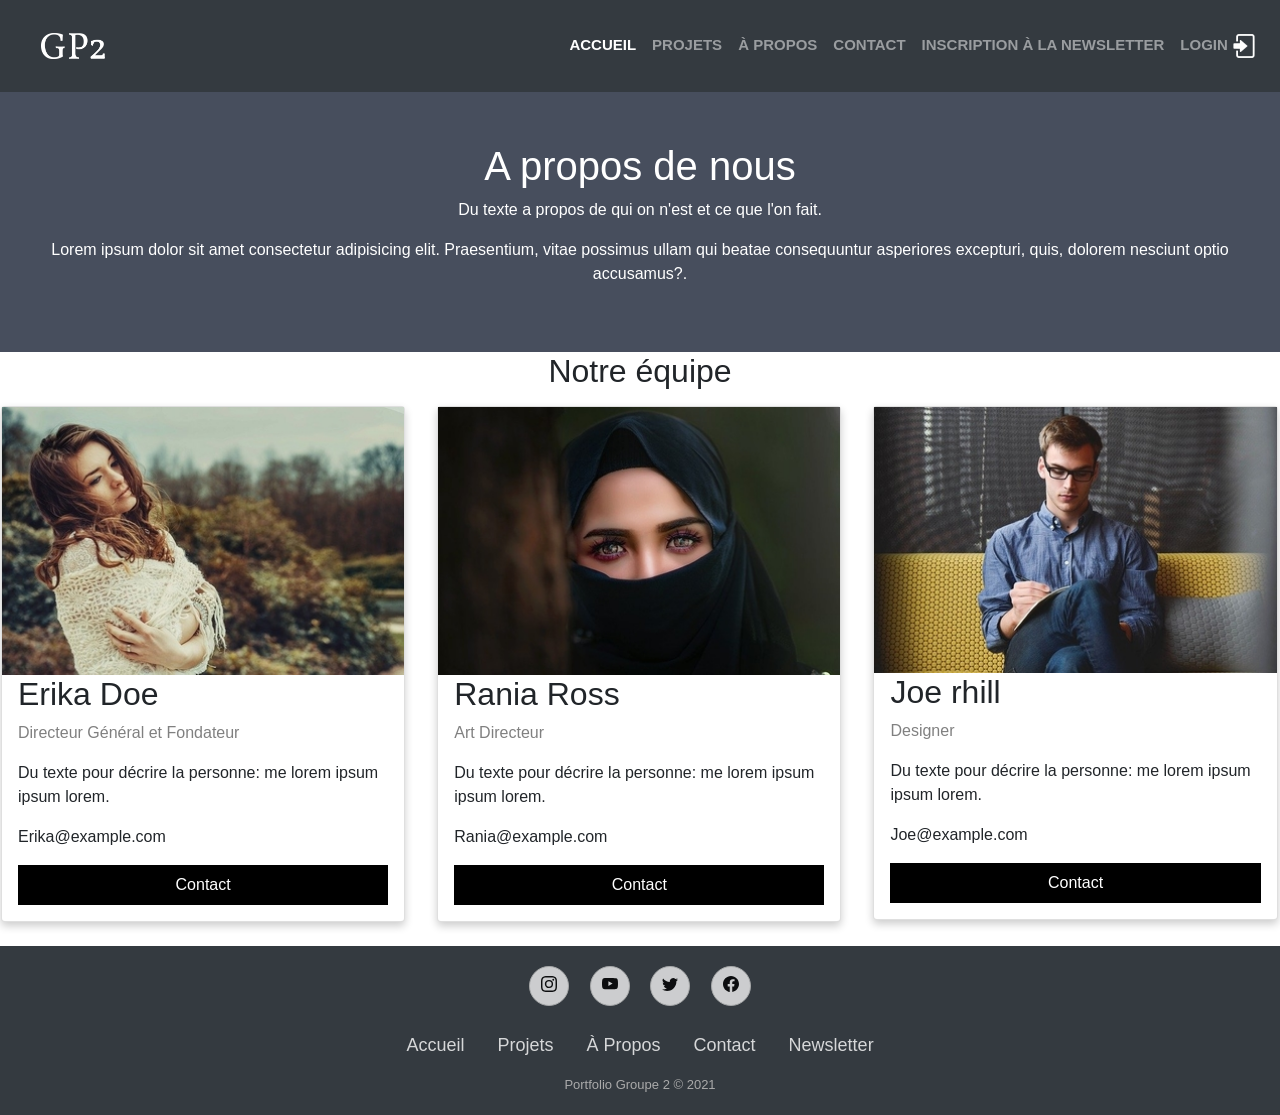
<file: about.html>
<!doctype html>
<html lang="fr">
  <head>
    <!-- Required meta tags -->
    <meta charset="utf-8">
    <meta name="viewport" content="width=device-width, initial-scale=1, shrink-to-fit=no">

    <!-- Bootstrap CSS -->
    <link rel="stylesheet" href="https://stackpath.bootstrapcdn.com/bootstrap/4.3.1/css/bootstrap.min.css">
    <link rel="stylesheet" href="css/about.css">
   
    <title>Portfolio/Grp-2</title>
  </head>

  <body>

  <header id="header">

      
    <nav class="navbar navbar-expand-md navbar-dark bg-dark" >
      <div class="div_logo_gp2" >
        <a id="lien_logo " href="index.html"><img id="logo_gp2" src="images/logo_gp2.png" alt="logo_gp"></a>

      </div>
      <button class="navbar-toggler " type="button" data-toggle="collapse" data-target="#navbarNavDropdown" aria-controls="navbarNavDropdown" aria-expanded="false" aria-label="Toggle navigation">
          <span class="navbar-toggler-icon"></span>
      </button>
      <div class=" div_bar collapse navbar-collapse" id="navbarNavDropdown">
          <ul class="navbar-nav">
              <li class="nav-item active">
                  <a class="nav-link sous_navbar" href="index.html">ACCUEIL <span class="sr-only">(current)</span></a>
              </li>
              <li class="nav-item">
                  <a class="nav-link sous_navbar" href="#page_present">PROJETS</a>
              </li>
              <li class="nav-item">
                  <a class="nav-link sous_navbar" href="about.html">À PROPOS</a>
              </li>
              <li class="nav-item">
                  <a class="nav-link sous_navbar" href="#">CONTACT</a>
              </li>
              <li class="nav-item">
                  <a class="nav-link sous_navbar" href="#">INSCRIPTION À LA NEWSLETTER</a>
              </li>
              <li class="nav-item">
                  <a class="nav-link sous_navbar" href="login.html">LOGIN <img src="images/logo_login.ico" alt="logo_login"> </a>
              </li>
          </ul>
      </div>
  </nav>

</header>
  

  <div class="about-section">
    <h1>A propos de nous</h1>
    <p>Du texte a propos de qui on n'est et ce que l'on fait.</p>
    <p>Lorem ipsum dolor sit amet consectetur adipisicing elit. Praesentium, vitae possimus ullam qui beatae consequuntur asperiores excepturi, quis, dolorem nesciunt optio accusamus?.</p>
  </div>
  
  <h2 style="text-align:center">Notre équipe</h2>
  <div class="row">
    <div class="column">
      <div class="card">
        <img src="images/woman-837156_640.jpg" alt="Jane" style="width:100%">
        <div class="container">
          <h2>Erika Doe</h2>
          <p class="title">Directeur Général et Fondateur</p>
          <p>Du texte pour décrire la personne: me lorem ipsum ipsum lorem.</p>
          <p>Erika@example.com</p>
          <p><button class="button">Contact</button></p>
        </div>
      </div>
    </div>
  
    <div class="column">
      <div class="card">
        <img src="images/hijab-3064633_640.jpg" alt="Mike" style="width:100%">
        <div class="container">
          <h2>Rania Ross</h2>
          <p class="title">Art Directeur</p>
          <p>Du texte pour décrire la personne: me lorem ipsum ipsum lorem.</p>
          <p>Rania@example.com</p>
          <p><button class="button">Contact</button></p>
        </div>
      </div>
    </div>
  
    <div class="column">
      <div class="card">
        <img src="images/entrepreneur-593358_640.jpg" alt="John" style="width:100%">
        <div class="container">
          <h2>Joe rhill</h2>
          <p class="title">Designer</p>
          <p>Du texte pour décrire la personne: me lorem ipsum ipsum lorem.</p>
          <p>Joe@example.com</p>
          <p><button class="button">Contact</button></p>
        </div>
      </div>
    </div>
  </div>  


  <div class="footer-basic bg-dark">
    <footer>
        <div class="social">
          <a href="https://www.instagram.com/" target="_blank"> <img src="images/reseau/instagram.svg" alt="logo instagram"> </a>
          <a href="https://www.youtube.com/" target="_blank"> <img src="images/reseau/youtube.svg" alt="logo youtube"></a>
          <a href="https://twitter.com/" target="_blank"> <img src="images/reseau/twitter.svg" alt="logo twitter"></a>
          <a href="https://www.facebook.com/" target="_blank"> <img src="images/reseau/facebook.svg" alt="logo facebook"></a>
        </div>
        <ul class="list-inline">
            <li class="list-inline-item"><a href="#">Accueil</a></li>
            <li class="list-inline-item"><a href="#">Projets</a></li>
            <li class="list-inline-item"><a href="#">À Propos</a></li>
            <li class="list-inline-item"><a href="#">Contact</a></li>
            <li class="list-inline-item"><a href="#">Newsletter</a></li>
        </ul>
        <p class="copyright">Portfolio Groupe 2 © 2021</p>
    </footer>
</div>


    <!-- Optional JavaScript -->
    <!-- jQuery first, then Popper.js, then Bootstrap JS -->
    <script src="https://code.jquery.com/jquery-3.3.1.slim.min.js"></script>
    <script src="https://cdnjs.cloudflare.com/ajax/libs/popper.js/1.14.7/umd/popper.min.js"></script>
    <script src="https://stackpath.bootstrapcdn.com/bootstrap/4.3.1/js/bootstrap.min.js"></script>
  </body>
</html>
</file>
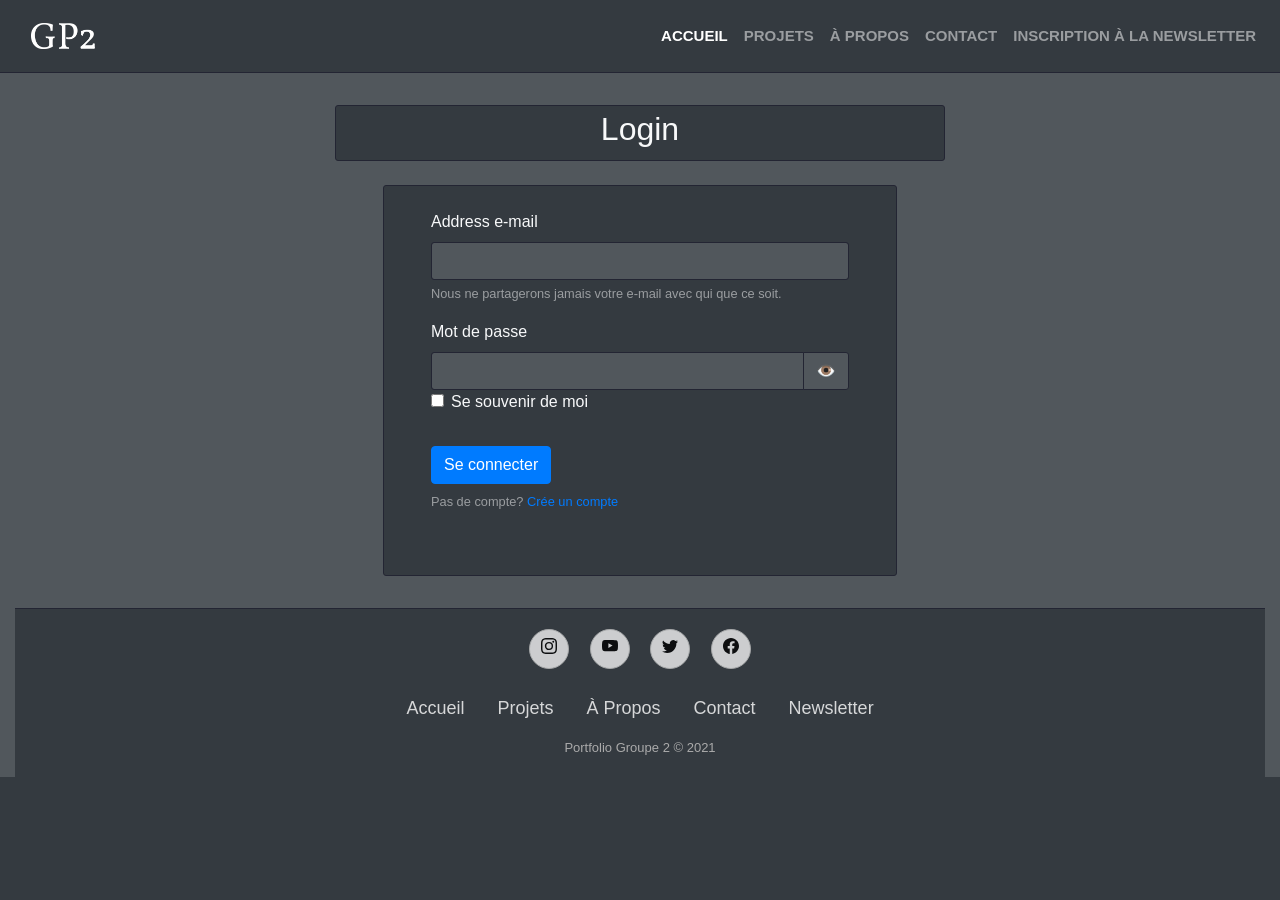
<file: login.html>
<!doctype html>
<html lang="fr">
  <head>
    <meta charset="utf-8">
    <meta name="viewport" content="width=device-width, initial-scale=1, shrink-to-fit=no">
    <link rel="stylesheet" href="https://stackpath.bootstrapcdn.com/bootstrap/4.3.1/css/bootstrap.min.css">
    <link rel="stylesheet" href="css/connexion.css">
		<title>Portfolio Grp-2 | Login</title>
  </head>
	<body class="bg-dark">
		<header id="header">

      
    
			<nav class="navbar navbar-expand-md navbar-dark bg-dark line-bottom" >
				<div class="div_logo_gp2" >
					<a id="lien_logo" href="index.html"><img id="logo_gp2" src="images/logo_gp2.png" alt="logo_gp"></a>
	
				</div>
				<button class="navbar-toggler " type="button" data-toggle="collapse" data-target="#navbarNavDropdown" aria-controls="navbarNavDropdown" aria-expanded="false" aria-label="Toggle navigation">
						<span class="navbar-toggler-icon"></span>
				</button>
				<div class=" div_bar collapse navbar-collapse" id="navbarNavDropdown">
						<ul class="navbar-nav">
								<li class="nav-item active">
										<a class="nav-link sous_navbar" href="index.html">ACCUEIL <span class="sr-only">(current)</span></a>
								</li>
								<li class="nav-item">
										<a class="nav-link sous_navbar" href="#page_present">PROJETS</a>
								</li>
								<li class="nav-item">
										<a class="nav-link sous_navbar" href="about.html">À PROPOS</a>
								</li>
								<li class="nav-item">
										<a class="nav-link sous_navbar" href="#">CONTACT</a>
								</li>
								<li class="nav-item">
										<a class="nav-link sous_navbar" href="#">INSCRIPTION À LA NEWSLETTER</a>
								</li>
						</ul>
				</div>
		</nav>
	
	</header>
		<div class="container-fluid bg-grayish">
			<div class="row justify-content-md-center">
				<div class="col-12 col-md-10 col-lg-8 col-xl-6 mt-2 mb-2">
					
					<div class="mt-4 text-center round-box bg-dark">
						<h1 class="smaller-text text-light p-1">Login</h1>
					</div>
				
					<div class="mb-4 mt-4 mx-xl-5 px-3 pb-3 pt-2 bg-dark round-box text-light">
						<div class="container mb-3">
							<form class="p-3">
								<div class="form-group">
									<label for="email">Address e-mail</label>
									<input type="email" class="form-control bg-grayish round-box" name ="email" id="email" aria-describedby="emailHelp" required>
									<small id="emailHelp" class="form-text text-white-50">Nous ne partagerons jamais votre e-mail avec qui que ce soit.</small>
								</div>
								<div class="form-group">
									<label for="password">Mot de passe</label>
									<div class="input-group is-invalid">
										<input type="password" class="form-control bg-grayish round-box" name="password" id="password" required>
										<div class="input-group-append">
											<button class="btn bg-grayish round-box" type="button">👁️</button>
										</div>
									</div>
								<div class="form-group form-check">
									<input type="checkbox" class="form-check-input" id="exampleCheck1">
									<label class="form-check-label" for="exampleCheck1">Se souvenir de moi</label>
								</div>
								<button type="submit" class="btn btn-primary mt-3">Se connecter</button>
								<div>
									<small id="noAccount" class="form-text text-white-50 mt-2">Pas de compte? <a href="register.html">Crée un compte</a></small>
								</div> 
							</form>
						</div>
					</div>
				</div>
			</div>
		</div>
    <div class="footer-basic bg-dark line-top">
			<footer>
				<div class="social">
					<a href="https://www.instagram.com/" target="_blank"> <img src="images/reseau/instagram.svg" alt="logo instagram"> </a>
					<a href="https://www.youtube.com/" target="_blank"> <img src="images/reseau/youtube.svg" alt="logo youtube"></a>
					<a href="https://twitter.com/" target="_blank"> <img src="images/reseau/twitter.svg" alt="logo twitter"></a>
					<a href="https://www.facebook.com/" target="_blank"> <img src="images/reseau/facebook.svg" alt="logo facebook"></a>
				</div>
				<ul class="list-inline">
					<li class="list-inline-item"><a href="#">Accueil</a></li>
					<li class="list-inline-item"><a href="#">Projets</a></li>
					<li class="list-inline-item"><a href="#">À Propos</a></li>
					<li class="list-inline-item"><a href="#">Contact</a></li>
					<li class="list-inline-item"><a href="#">Newsletter</a></li>
				</ul>
				<p class="copyright">Portfolio Groupe 2 © 2021</p>
			</footer>
		</div>
    <script src="https://code.jquery.com/jquery-3.3.1.min.js"></script>
    <script src="https://cdnjs.cloudflare.com/ajax/libs/popper.js/1.14.7/umd/popper.min.js"></script>
    <script src="https://stackpath.bootstrapcdn.com/bootstrap/4.3.1/js/bootstrap.min.js"></script>
		<script src="js/custom.js"></script>
	</body>
</html>
</file>
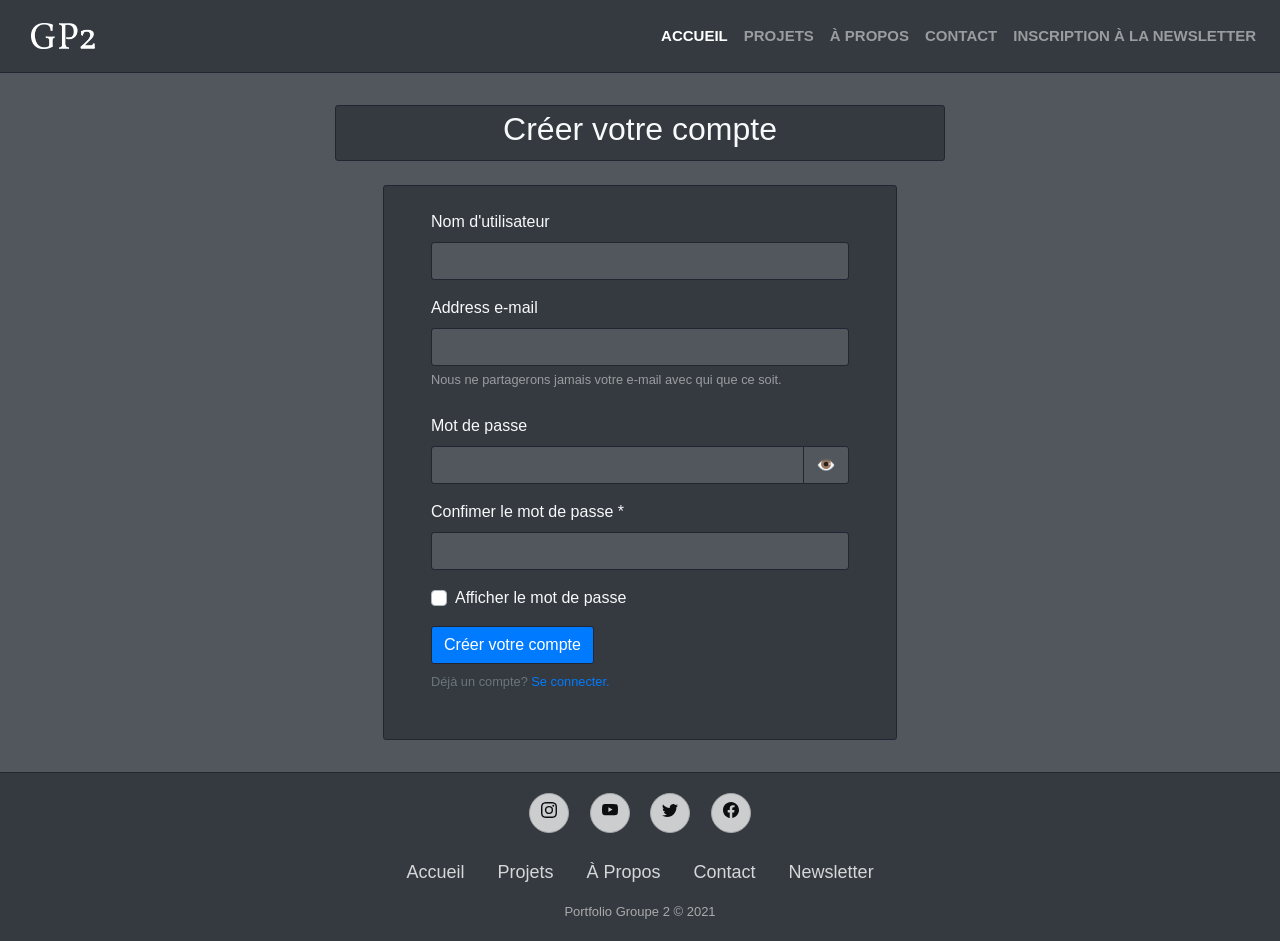
<file: register.html>
<!doctype html>
<html lang="fr">
  <head>
    <meta charset="utf-8">
    <meta name="viewport" content="width=device-width, initial-scale=1, shrink-to-fit=no">
    <link rel="stylesheet" href="https://stackpath.bootstrapcdn.com/bootstrap/4.3.1/css/bootstrap.min.css">
    <link rel="stylesheet" href="css/connexion.css">
		<title>Portfolio Grp-2 | Register</title>
  </head>
	<body class="bg-dark">
		<header id="header">

      
    
			<nav class="navbar navbar-expand-md navbar-dark bg-dark line-bottom" >
				<div class="div_logo_gp2" >
					<a id="lien_logo" href="index.html"><img id="logo_gp2" src="images/logo_gp2.png" alt="logo_gp"></a>
	
				</div>
				<button class="navbar-toggler " type="button" data-toggle="collapse" data-target="#navbarNavDropdown" aria-controls="navbarNavDropdown" aria-expanded="false" aria-label="Toggle navigation">
						<span class="navbar-toggler-icon"></span>
				</button>
				<div class=" div_bar collapse navbar-collapse" id="navbarNavDropdown">
						<ul class="navbar-nav">
								<li class="nav-item active">
										<a class="nav-link sous_navbar" href="index.html">ACCUEIL <span class="sr-only">(current)</span></a>
								</li>
								<li class="nav-item">
										<a class="nav-link sous_navbar" href="#page_present">PROJETS</a>
								</li>
								<li class="nav-item">
										<a class="nav-link sous_navbar" href="about.html">À PROPOS</a>
								</li>
								<li class="nav-item">
										<a class="nav-link sous_navbar" href="#">CONTACT</a>
								</li>
								<li class="nav-item">
										<a class="nav-link sous_navbar" href="#">INSCRIPTION À LA NEWSLETTER</a>
								</li>
						</ul>
				</div>
		</nav>
	
	</header>
		<div class="container-fluid bg-grayish">
			<div class="row justify-content-md-center">
				<div class="col-12 col-md-10 col-lg-8 col-xl-6 mt-2 mb-2">
					
					<div class="mt-4 text-center round-box bg-dark">
						<h1 class="smaller-text text-light p-1">Créer votre compte</h1>
					</div>
				
					<div class="mb-4 mt-4 mx-xl-5 px-3 pb-3 pt-2 bg-dark round-box text-light">
						<div class="container mb-3">
							<form class="p-3">
                <div class="form-group">
                  <label for="username">Nom d'utilisateur</label>
                  <input type="text" class="form-control bg-grayish round-box" name="username" id="username" required>
                </div>
								<div class="form-group">
									<label for="email">Address e-mail</label>
									<input type="email" class="form-control bg-grayish round-box" name="email" id="email" aria-describedby="emailHelp" required>
									<small id="emailHelp" class="form-text text-white-50">Nous ne partagerons jamais votre e-mail avec qui que ce soit.</small>
								</div>
								<div class="mt-4 form-group">
									<label for="password">Mot de passe</label>
									<div class="input-group is-invalid">
										<input type="password" class="form-control bg-grayish round-box" name="password" id="password" required>
										<div class="input-group-append">
											<button class="btn bg-grayish round-box" type="button">👁️</button>
										</div>
									</div>
								</div>
								<div class="form-group">
									<label for="passwordconfirmed">Confimer le mot de passe *</label>
									<input type="password" class="form-control bg-grayish round-box" name="passwordconfirmed" id="passwordconfirmed" required>
								</div>
								<div class="custom-control custom-checkbox">
									<input type="checkbox" class="custom-control-input" id="affichermdp">
									<label class="custom-control-label" for="affichermdp">Afficher le mot de passe</label>
								</div>
								<button type="submit" class="btn btn-primary round-box mt-3">Créer votre compte</button>
                <div>
									<small id="noAccount" class="form-text text-muted mt-2">Déjà un compte? <a href="login.html">Se connecter.</a></small>
								</div> 
							</form>
						</div>
					</div>
				</div>
			</div>
		</div>
    <div class="footer-basic bg-dark line-top">
			<footer>
				<div class="social">
					<a href="https://www.instagram.com/" target="_blank"> <img src="images/reseau/instagram.svg" alt="logo instagram"> </a>
					<a href="https://www.youtube.com/" target="_blank"> <img src="images/reseau/youtube.svg" alt="logo youtube"></a>
					<a href="https://twitter.com/" target="_blank"> <img src="images/reseau/twitter.svg" alt="logo twitter"></a>
					<a href="https://www.facebook.com/" target="_blank"> <img src="images/reseau/facebook.svg" alt="logo facebook"></a>
				</div>
				<ul class="list-inline">
					<li class="list-inline-item"><a href="#">Accueil</a></li>
					<li class="list-inline-item"><a href="#">Projets</a></li>
					<li class="list-inline-item"><a href="#">À Propos</a></li>
					<li class="list-inline-item"><a href="#">Contact</a></li>
					<li class="list-inline-item"><a href="#">Newsletter</a></li>
				</ul>
				<p class="copyright">Portfolio Groupe 2 © 2021</p>
			</footer>
		</div>
    <script src="https://code.jquery.com/jquery-3.3.1.min.js"></script>
    <script src="https://cdnjs.cloudflare.com/ajax/libs/popper.js/1.14.7/umd/popper.min.js"></script>
    <script src="https://stackpath.bootstrapcdn.com/bootstrap/4.3.1/js/bootstrap.min.js"></script>
		<script src="js/custom.js"></script>
	</body>
</html>
</file>
<file: css/about.css>
body {
    font-family: Arial, Helvetica, sans-serif;
    margin: 0;
  }
  
  html {
    box-sizing: border-box;
  }
  
  *, *:before, *:after {
    box-sizing: inherit;
  }
  
  .column {
    float: left;
    width: 33.3%;
    margin-bottom: 16px;
    padding: 0 8px;
  }
  
  .card {
    box-shadow: 0 4px 8px 0 rgba(0, 0, 0, 0.2);
    margin: 8px;
  }
  
  .about-section {
    padding: 50px;
    text-align: center;
    background-color: #474e5d;
    color: white;
  }
  
  .container {
    padding: 0 16px;
  }
  
  .container::after, .row::after {
    content: "";
    clear: both;
    display: table;
  }
  
  .title {
    color: grey;
  }
  
  .button {
    border: none;
    outline: 0;
    display: inline-block;
    padding: 8px;
    color: white;
    background-color: #000;
    text-align: center;
    cursor: pointer;
    width: 100%;
  }
  
  .button:hover {
    background-color: #555;
  }
  
  @media screen and (max-width: 650px) {
    .column {
      width: 100%;
      display: block;
    }
  }

/*Header :  Nav      */ 

#logo_gp2{
  width: 4rem;  
}

.div_logo_gp2{  

  margin: 20px;
  padding: 5px;
  

  
}
.div_bar{
display: flex;
justify-content: flex-end;


}

.sous_navbar{  
  color: white;
  padding: 0.5rem;
  font-size: 15px ;
  font-weight: bold;  
}

.sous_navbar:hover{
  color: gray;
  text-decoration: none;
}







  .footer-basic {
    padding:20px 0;
    background-color:#ffffff;
    color:white;
    
    bottom:0;
    width:100%;
  }
  
  .footer-basic ul {
    padding:0;
    list-style:none;
    text-align:center;
    font-size:18px;
    line-height:1.6;
    margin-bottom:0;
  }
  
  .footer-basic li {
    padding:0 10px;
  }
  
  .footer-basic ul a {
    color:inherit;
    text-decoration:none;
    opacity:0.8;
  }
  
  .footer-basic ul a:hover {
    opacity:1;
  }
  
  .footer-basic .social {
    text-align:center;
    padding-bottom:25px;
  }
  
  .footer-basic .social > a {
    font-size:24px;
    width:40px;
    height:40px;
    line-height:30px;
    display:inline-block;
    text-align:center;
    border-radius:50%;
    border:1px solid #ccc;
    margin:0 8px;
    color:inherit;
    opacity:0.75;
    background-color: white;
  }
  
  .footer-basic .social > a:hover {
    opacity:0.9;
  }
  
  .footer-basic .copyright {
    margin-top:15px;
    text-align:center;
    font-size:13px;
    color:#aaa;
    margin-bottom:0;
  }
</file>
<file: css/connexion.css>
.error
{
  color: red;
}
.round-box
{
  border: 1px solid #232533;
  border-radius: 3px;
}
.line-left
{
  border-left: 1px solid #232533;
}
.line-right
{
  border-right: 1px solid #232533;
}
.line-top
{
  border-top: 1px solid #232533;
}.line-bottom
{
  border-bottom: 1px solid #232533;
}
.smaller-text
{
  font-size: xx-large;
}
.bg-grayish
{
  background-color: #51575c;
}
input[type='text'], [type='password'], [type='email']
{
  color: white !important;
}
input:focus
{
  background-color: #515759 !important;
}
#logo_gp2{
  width: 4rem;  
}

.div_logo_gp2{  

  margin: 10px;
  padding: 5px;
  

  
}
.div_bar{
display: flex;
justify-content: flex-end;


}

.sous_navbar{  
  color: white;
  padding: 0.5rem;
  font-size: 15px ;
  font-weight: bold;  
}

.sous_navbar:hover{
  color: gray;
  text-decoration: none;
}

.footer-basic {
  padding:20px 0;
  background-color:#ffffff;
  color:white;
  
  bottom:0;
  width:100%;
}

.footer-basic ul {
  padding:0;
  list-style:none;
  text-align:center;
  font-size:18px;
  line-height:1.6;
  margin-bottom:0;
}

.footer-basic li {
  padding:0 10px;
}

.footer-basic ul a {
  color:inherit;
  text-decoration:none;
  opacity:0.8;
}

.footer-basic ul a:hover {
  opacity:1;
}

.footer-basic .social {
  text-align:center;
  padding-bottom:25px;
}

.footer-basic .social > a {
  font-size:24px;
  width:40px;
  height:40px;
  line-height:30px;
  display:inline-block;
  text-align:center;
  border-radius:50%;
  border:1px solid #ccc;
  margin:0 8px;
  color:inherit;
  opacity:0.75;
  background-color: white;
}

.footer-basic .social > a:hover {
  opacity:0.9;
}

.footer-basic .copyright {
  margin-top:15px;
  text-align:center;
  font-size:13px;
  color:#aaa;
  margin-bottom:0;
}
</file>
